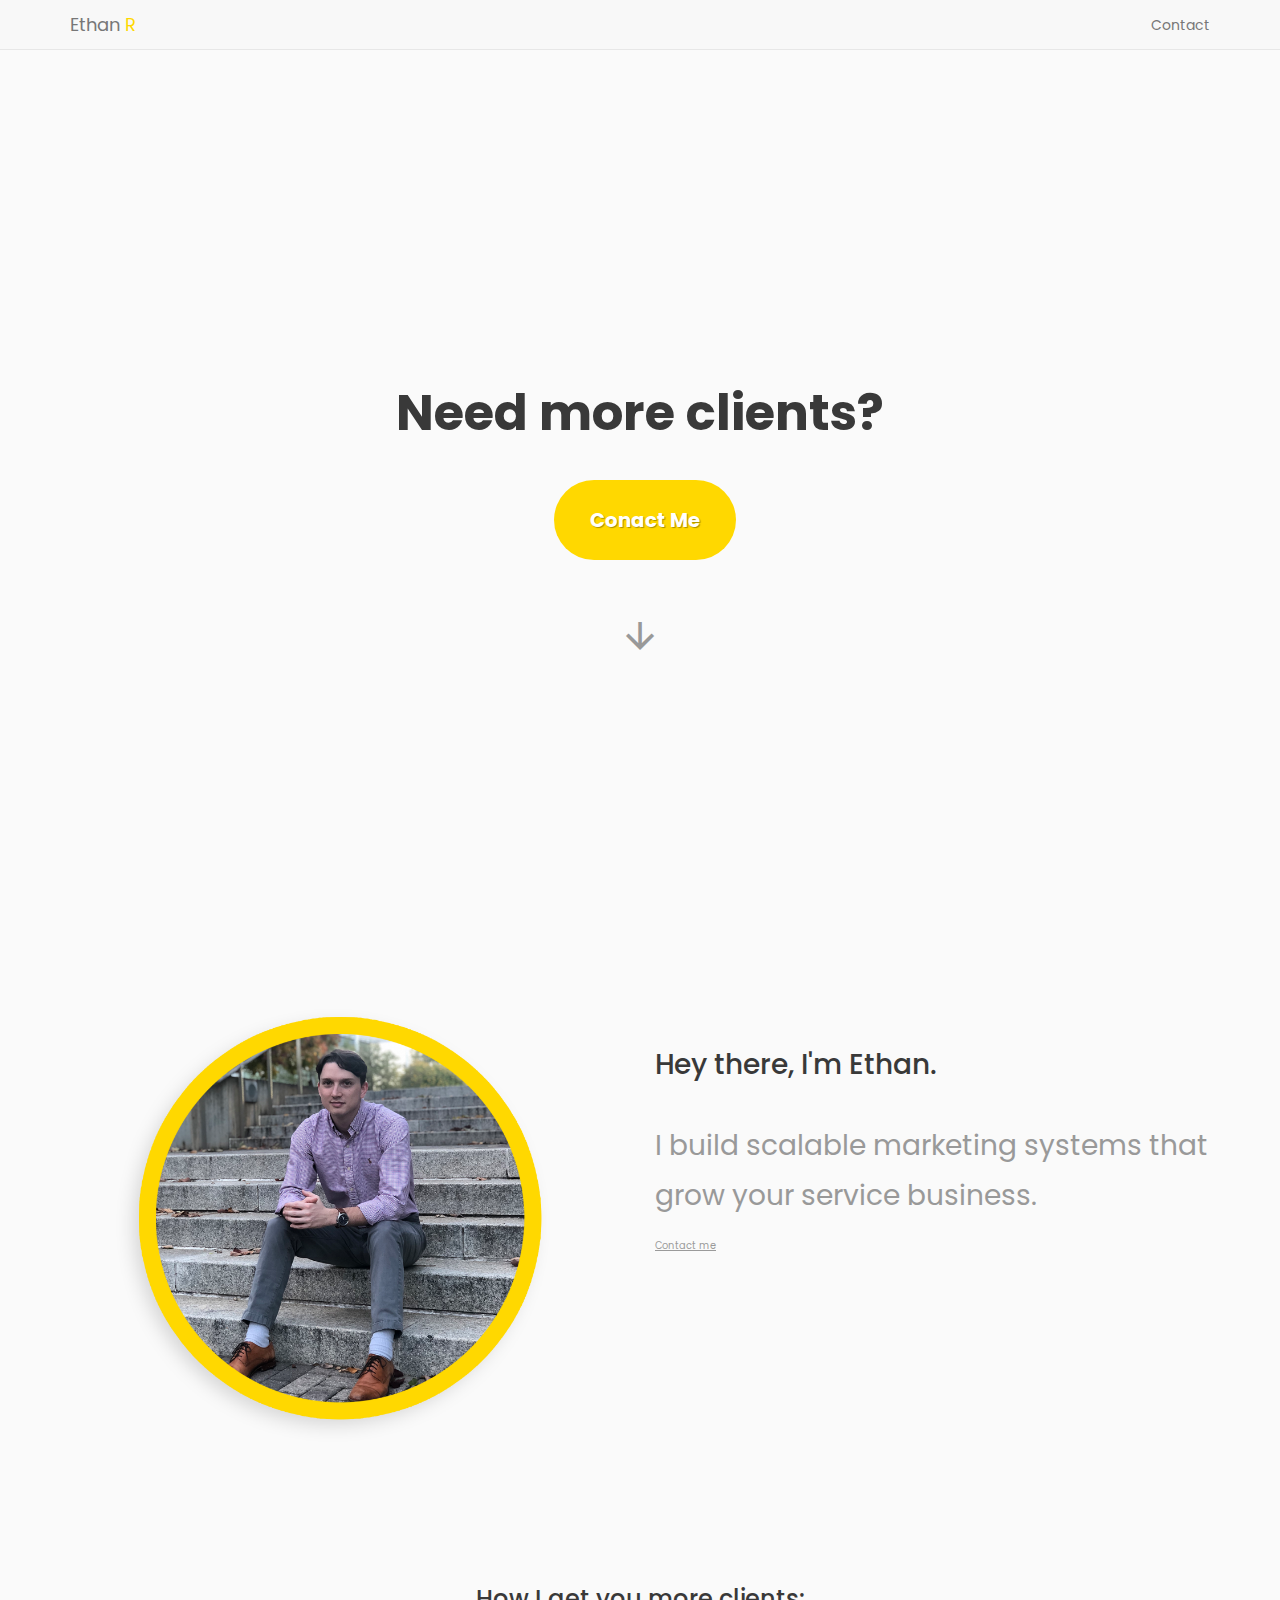
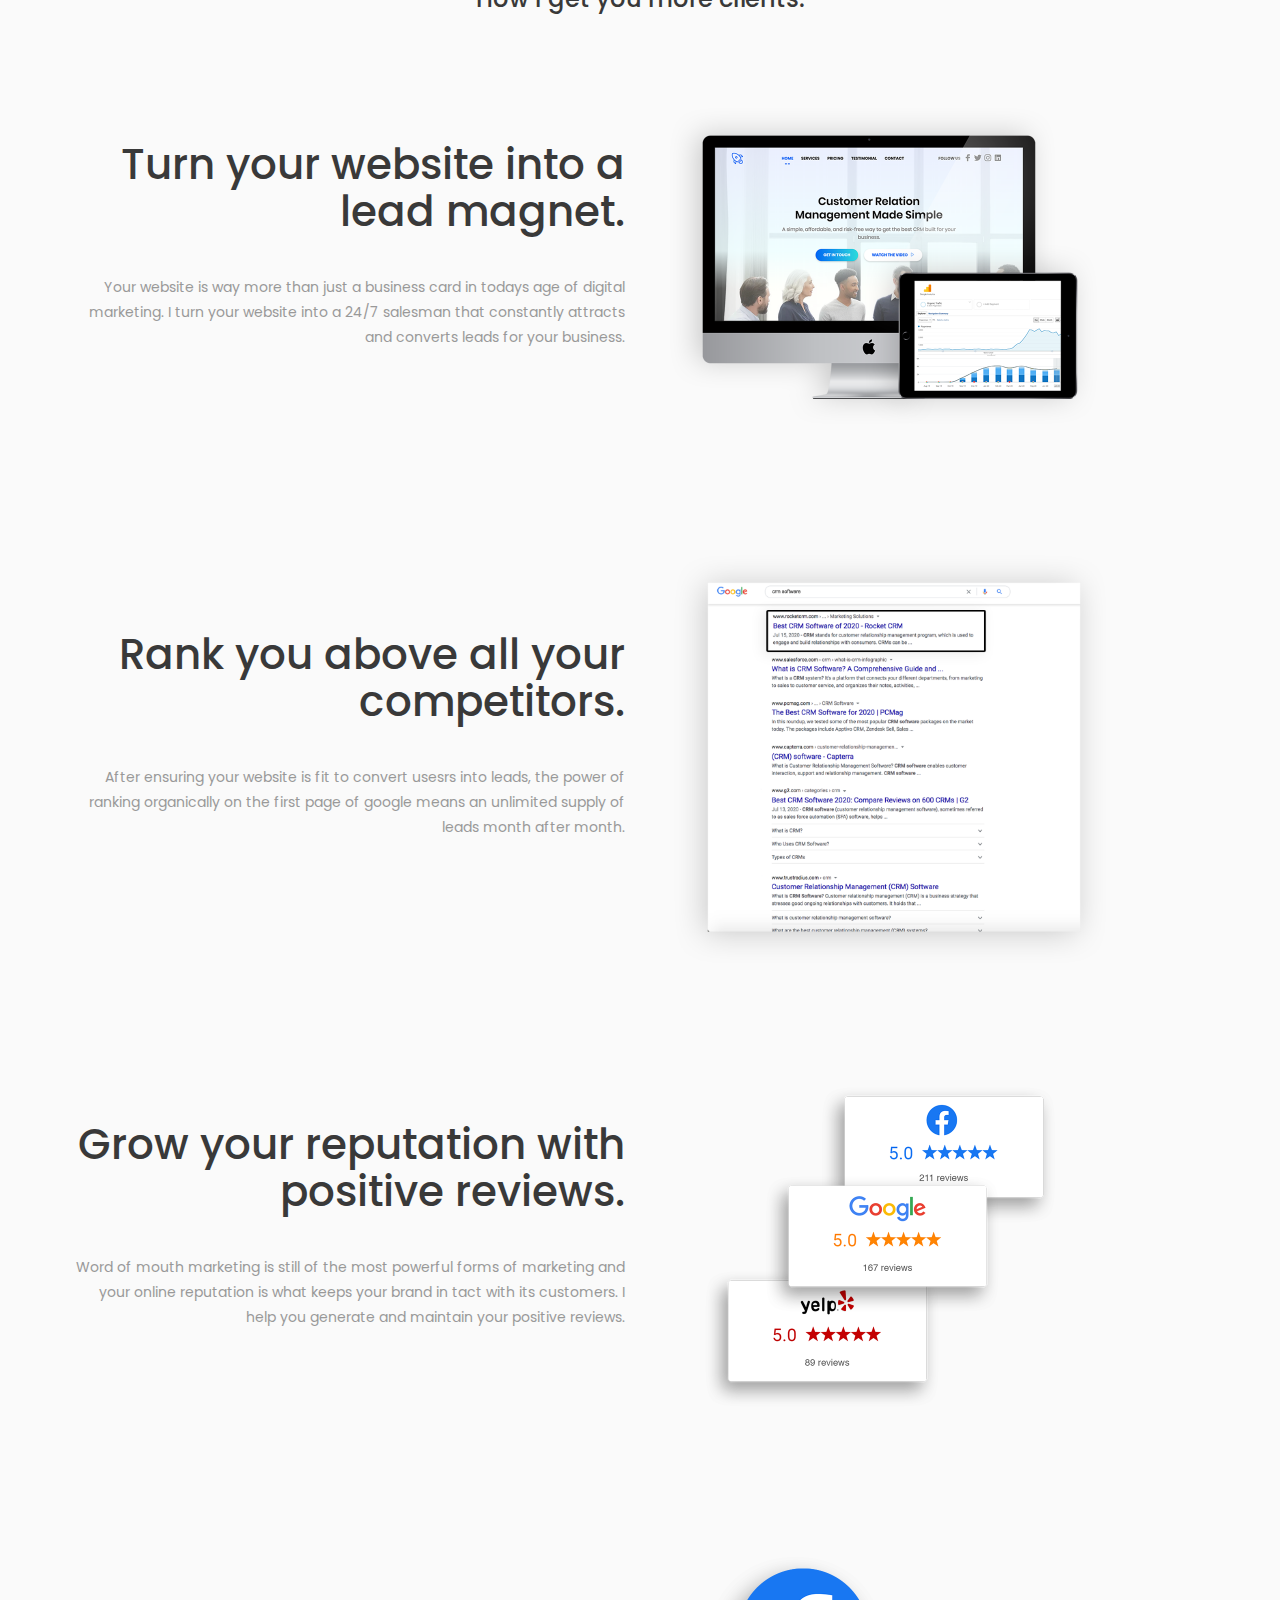
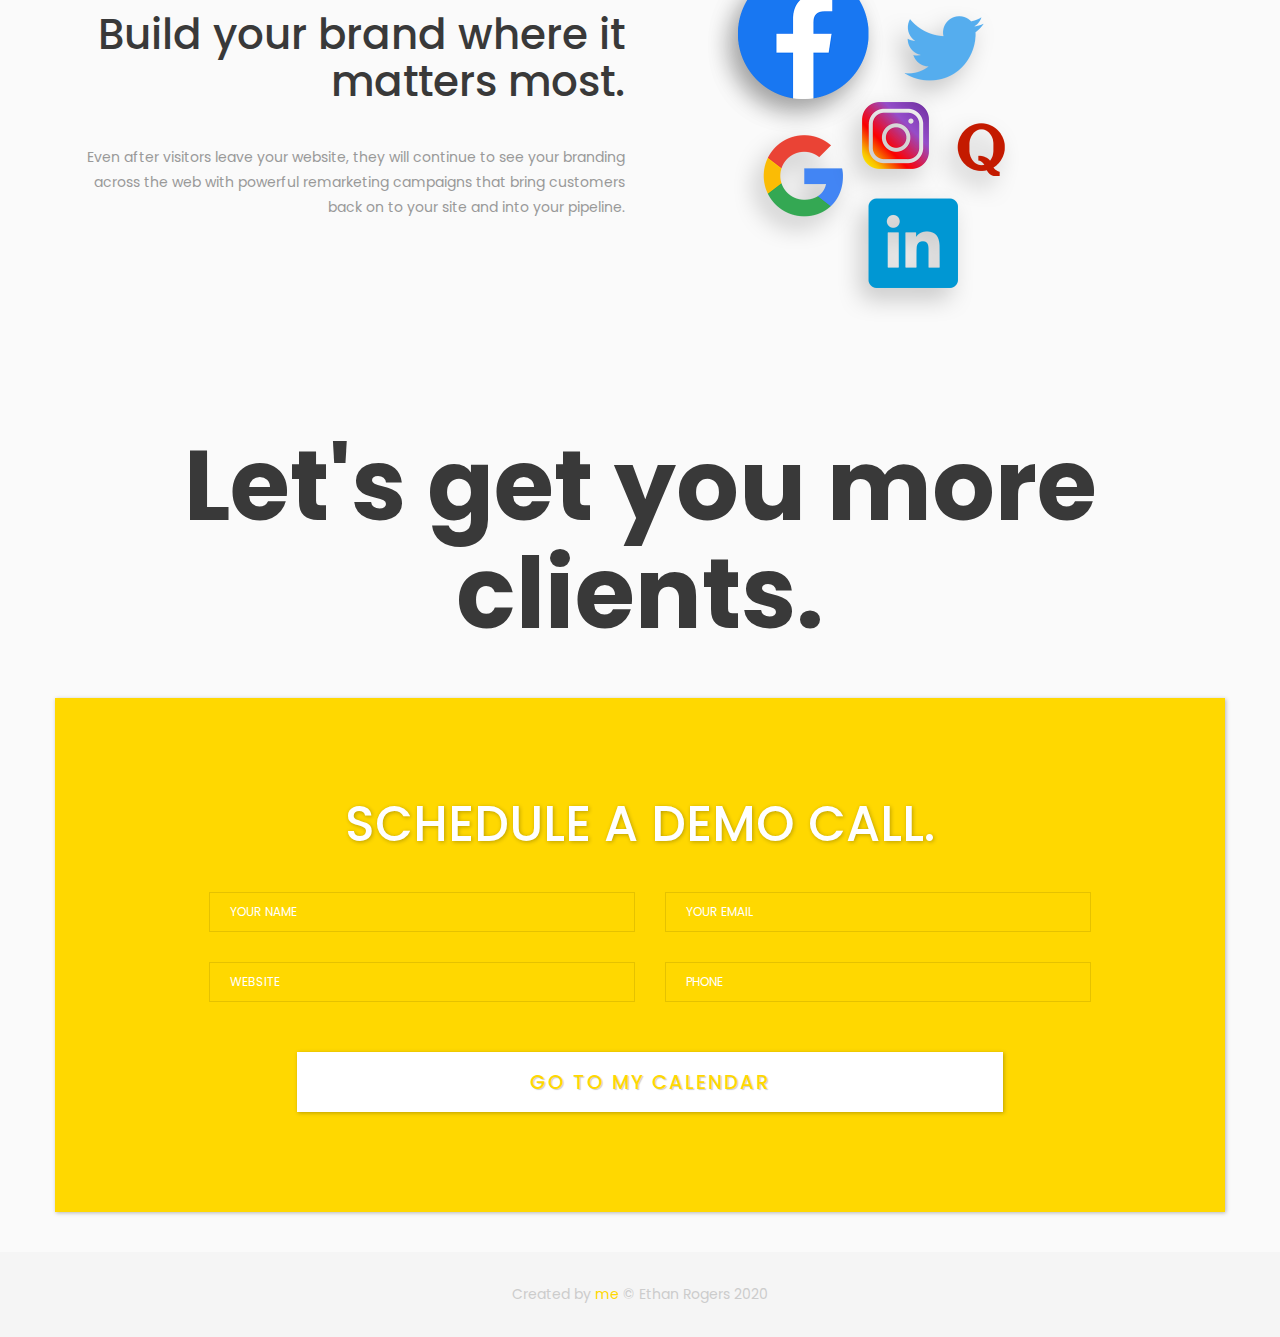
<file: index.html>
<!DOCTYPE html>
<html lang="en" style="scroll-behavior: smooth;">

<head>
    <meta charset="utf-8">
    <meta http-equiv="X-UA-Compatible" content="IE=edge">
    <meta name="viewport" content="width=device-width, initial-scale=1">
    <!-- The above 3 meta tags *must* come first in the head; any other head content must come *after* these tags -->
    <title>Ethan Rogers</title>
    <link rel="icon" href="img/er-fav.png" type="image/x-icon">

    <!-- Bootstrap -->
    <link href="css/bootstrap.min.css" rel="stylesheet">
    <link href="ionicons/css/ionicons.min.css" rel="stylesheet">



    <!-- Google Analytics -->
    <!-- Global site tag (gtag.js) - Google Analytics -->
<script async src="https://www.googletagmanager.com/gtag/js?id=UA-150937542-2"></script>
<script>
  window.dataLayer = window.dataLayer || [];
  function gtag(){dataLayer.push(arguments);}
  gtag('js', new Date());

  gtag('config', 'UA-150937542-2');
</script>

    <!-- Facebook Pixel Code -->
<script>
    !function(f,b,e,v,n,t,s)
    {if(f.fbq)return;n=f.fbq=function(){n.callMethod?
    n.callMethod.apply(n,arguments):n.queue.push(arguments)};
    if(!f._fbq)f._fbq=n;n.push=n;n.loaded=!0;n.version='2.0';
    n.queue=[];t=b.createElement(e);t.async=!0;
    t.src=v;s=b.getElementsByTagName(e)[0];
    s.parentNode.insertBefore(t,s)}(window, document,'script',
    'https://connect.facebook.net/en_US/fbevents.js');
    fbq('init', '816882468766087');
    fbq('track', 'PageView');
  </script>
  <noscript><img height="1" width="1" style="display:none"
    src="https://www.facebook.com/tr?id=816882468766087&ev=PageView&noscript=1"
  /></noscript>
  <!-- End Facebook Pixel Code -->

  


    <!-- main css -->
    <link href="css/style.css" rel="stylesheet">

    <!-- modernizr -->
    <script src="js/modernizr.js"></script>
</head>

<body style="background-color:rgb(250, 250, 250);">

    <!-- Preloader -->
    <!-- <div id="preloader">
        <div class="pre-container">
            <div class="spinner">
                <div class="double-bounce1"></div>
                <div class="double-bounce2"></div>
            </div>
        </div>
    </div> -->
    <!-- end Preloader -->

    <!-- <header class="box-header">
        <div class="box-logo">
            <a href="index.html"><img src="img/er-logo.png" width="80" alt="Logo"></a>
        </div>
    </header> -->

      <!-- Static navbar -->
    <nav class="navbar navbar-default navbar-static-top" style="height: 20px!important;">
        <div class="container">
          <div class="navbar-header">
            <button type="button" class="navbar-toggle collapsed" data-toggle="collapse" data-target="#navbar" aria-expanded="false" aria-controls="navbar">
              <span class="sr-only">Toggle navigation</span>
              <span class="icon-bar"></span>
              <span class="icon-bar"></span>
              <span class="icon-bar"></span>
            </button>
            <a class="navbar-brand" href="">Ethan <span style="color:#ffd800;">R</span></a>
          </div>
          <div id="navbar" class="navbar-collapse collapse">
            <ul class="nav navbar-nav navbar-right">
              <!-- <li><a href="../navbar/">See My Work</a></li> -->
              <!-- <li class=""><a href="./blog.html">Blog</a></li> -->
              <li><a href="#call-to-action-landing">Contact</a></li>
            </ul>
          </div><!--/.nav-collapse -->
        </div>
      </nav>

        <!-- box-intro -->
        <section class="box-intro">
            <div class="table-cell">
                <h1 class="header-landing" style="font-size:50px;">Need more clients?</h1>
                <div style="margin-top:40px; " class="col"><a href="#call-to-action-landing"><button style="margin-left:10px;font-size:1.4em;padding:25px;padding-left:35px;padding-right:35px;"class="btn cta-bttns">Conact Me</button></a></div>
                <div id="arrow-container"><i id="cta-arrow" class="ion-android-arrow-down"></i></div>
            </div>
        </section>



         <!-- About Me -->

         <div class="container main-container clearfix" id="about-sec-landing">
             <div class="row">
                <div class="col-md-6">
                    <img src="./img/landing-profile.png" class="img-responsive home-profile-landing" alt="" />
                </div>
                <div class="col-md-6" style="margin-top:40px;">
                   <h3>Hey there, I'm Ethan.</h3>
                   <!-- <h5>Creative & Lorem ipsum dolor sit amet</h5> -->
                   <div class="h-30"></div>
                    <p>I build scalable marketing systems that grow your service business.</p>
                    <span><a id="span-a" href="#call-to-action-landing">Contact me</a></span>
                </div>
            </div>
        </div>
        <!-- End About Me -->

        <!-- Serices -->
        <div class="container">
            <div class="row">
                <div class="col text-center">
                    <h3>How I get you more clients:</h3>
                </div>
            </div>
            <div class="row">
                 <!-- Web Design & Development-->
                <div class="container main-container clearfix text-right" id="skill-sec"> 
                    <div class="col-md-6 skill-desc">
                    <h3 class="new-title">Turn your website into a lead magnet.</h3>
                    <div class="h-30"></div>
                        <p>
                            Your website is way more than just a business card in todays age of digital marketing. I turn your website
                            into a 24/7 salesman that constantly attracts and converts leads for your business.   
                        </p>
                        <div class="h-10"></div>
                    </div>
                    <div class="col-md-6">
                        <img src="./img/leadgensite.png" class="img-responsive mac-pic" alt="SEO Services" />
                    </div>
                </div>
            </div>
            <div class="row">
                <!-- Web Design & Development-->
               <div class="container main-container clearfix text-right" id="skill-sec"> 
                   <div class="col-md-6 skill-desc">
                   <h3 class="new-title">Rank you above all your competitors.</h3>
                   <div class="h-30"></div>
                       <p>
                          After ensuring your website is fit to convert usesrs into leads, the power of ranking organically on the first page of google means
                          an unlimited supply of leads month after month.
                       </p>
                       <div class="h-10"></div>
                   </div>
                   <div class="col-md-6">
                       <img src="./img/crmranking.png" class="img-responsive mac-pic" alt="SEO Services" />
                   </div>
               </div>
           </div>
           <div class="row">
            <!-- Web Design & Development-->
            <div class="container main-container clearfix text-right" id="skill-sec"> 
                <div class="col-md-6 skill-desc">
                <h3 class="new-title">Grow your reputation with positive reviews.</h3>
                <div class="h-30"></div>
                    <p>
                        Word of mouth marketing is still of the most powerful forms of marketing and your 
                        online reputation is what keeps your brand in tact with its customers. I help you generate
                        and maintain your positive reviews.

                    </p>
                    <div class="h-10"></div>
                </div>
                <div class="col-md-6">
                    <img src="./img/reviews.png" class="img-responsive mac-pic" alt="SEO Services" />
                </div>
            </div>
        </div>
           <div class="row">
                <!-- Web Design & Development-->
                <div class="container main-container clearfix text-right" id="skill-sec"> 
                    <div class="col-md-6 skill-desc">
                    <h3 class="new-title">Build your brand where it matters most.</h3>
                    <div class="h-30"></div>
                        <p>
                            Even after visitors leave your website, they will continue to see your branding
                            across the web with powerful remarketing campaigns that bring customers back on 
                            to your site and into your pipeline.
                        </p>
                        <div class="h-10"></div>
                    </div>
                    <div class="col-md-6">
                        <img src="./img/socials.png" class="img-responsive mac-pic" alt="SEO Services" />
                    </div>
                </div>
            </div>
        </div>


        
        <!-- Form Section -->
            <div class="container">
                <div class="row" style="height:auto;margin-top:-200px;">
                    <div class="col">
                        <h3 class="header-landing-2">Let's get you more clients.</h3>
                    </div>
                </div>
                <div class="row">
                    <div id="call-to-action-landing">
                        <h3>Schedule a demo call.</h3>
                        <div class="container">
                            <div class="row" id="blog-form">
                                <form action="https://formspree.io/xyyyzkdk" method="POST">
                                <div class="col-sm-6">
                                    <div class="input-contact">
                                        <input type="text" name="name" id="input-name" required>
                                        <span>your name</span>
                                    </div>
                                </div>
                                <div class="col-sm-6">
                                    <div class="input-contact">
                                        <input type="text" name="_replyto" required>
                                        <span>your email</span>
                                    </div>
                                </div>
                                <div class="col-sm-6">
                                        <div class="input-contact">
                                        <input type="text" name="website" required>
                                        <span>website</span>
                                    </div>
                                </div>
                                <div class="col-sm-6">
                                    <div class="input-contact">
                                        <input type="text" name="phone" required>
                                        <span>phone</span>
                                    </div>
                                </div>
                                <div class="col-sm-12">
                                    <input id="blog-form-btn-2" class="btn btn-box" type="submit" value="Go To My Calendar"></input>
                                    <input type="hidden" name="_next" value="https://calendly.com/ethanrogers/20-minute-strategy-call"/>
                                </div>
                            </form>
                            </div>
                        </div>
                    </div>
                </div>
            </div>


    <!-- footer -->
    <footer>
        <div class="container-fluid">
            <p class="copyright">Created by <span style="color: #ffd800;">me</span> © Ethan Rogers 2020</p>
        </div>
    </footer>
    <!-- end footer -->




    <!-- jQuery -->
    <script src="js/jquery-2.1.1.js"></script>
    <!--  plugins -->
    <script src="js/bootstrap.min.js"></script>
    <script src="js/menu.js"></script>
    <script src="js/animated-headline.js"></script>
    <script src="js/isotope.pkgd.min.js"></script>


    <!--  custom script -->
    <script src="js/custom.js"></script>
    
<!-- Start of HubSpot Embed Code -->
<script type="text/javascript" id="hs-script-loader" async defer src="//js.hs-scripts.com/7728747.js"></script>
<!-- End of HubSpot Embed Code -->
</body>

</html>
</file>
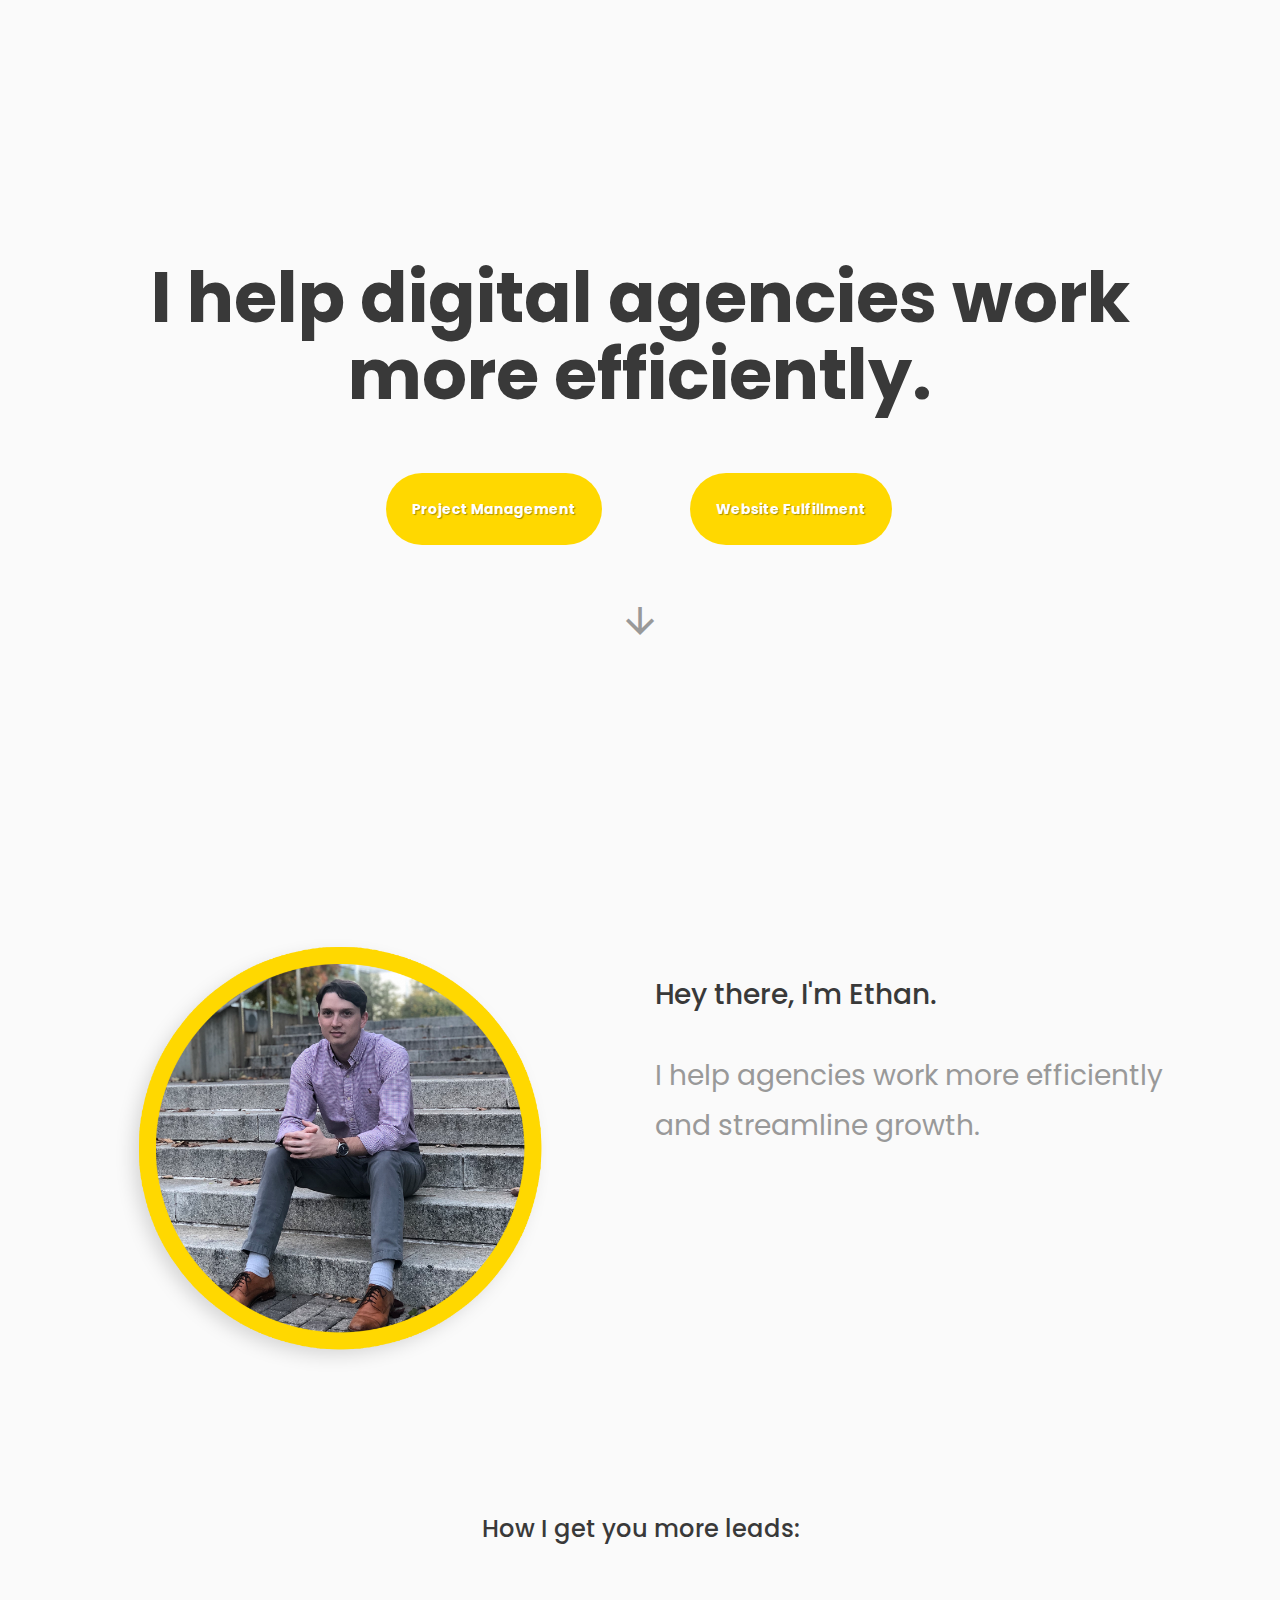
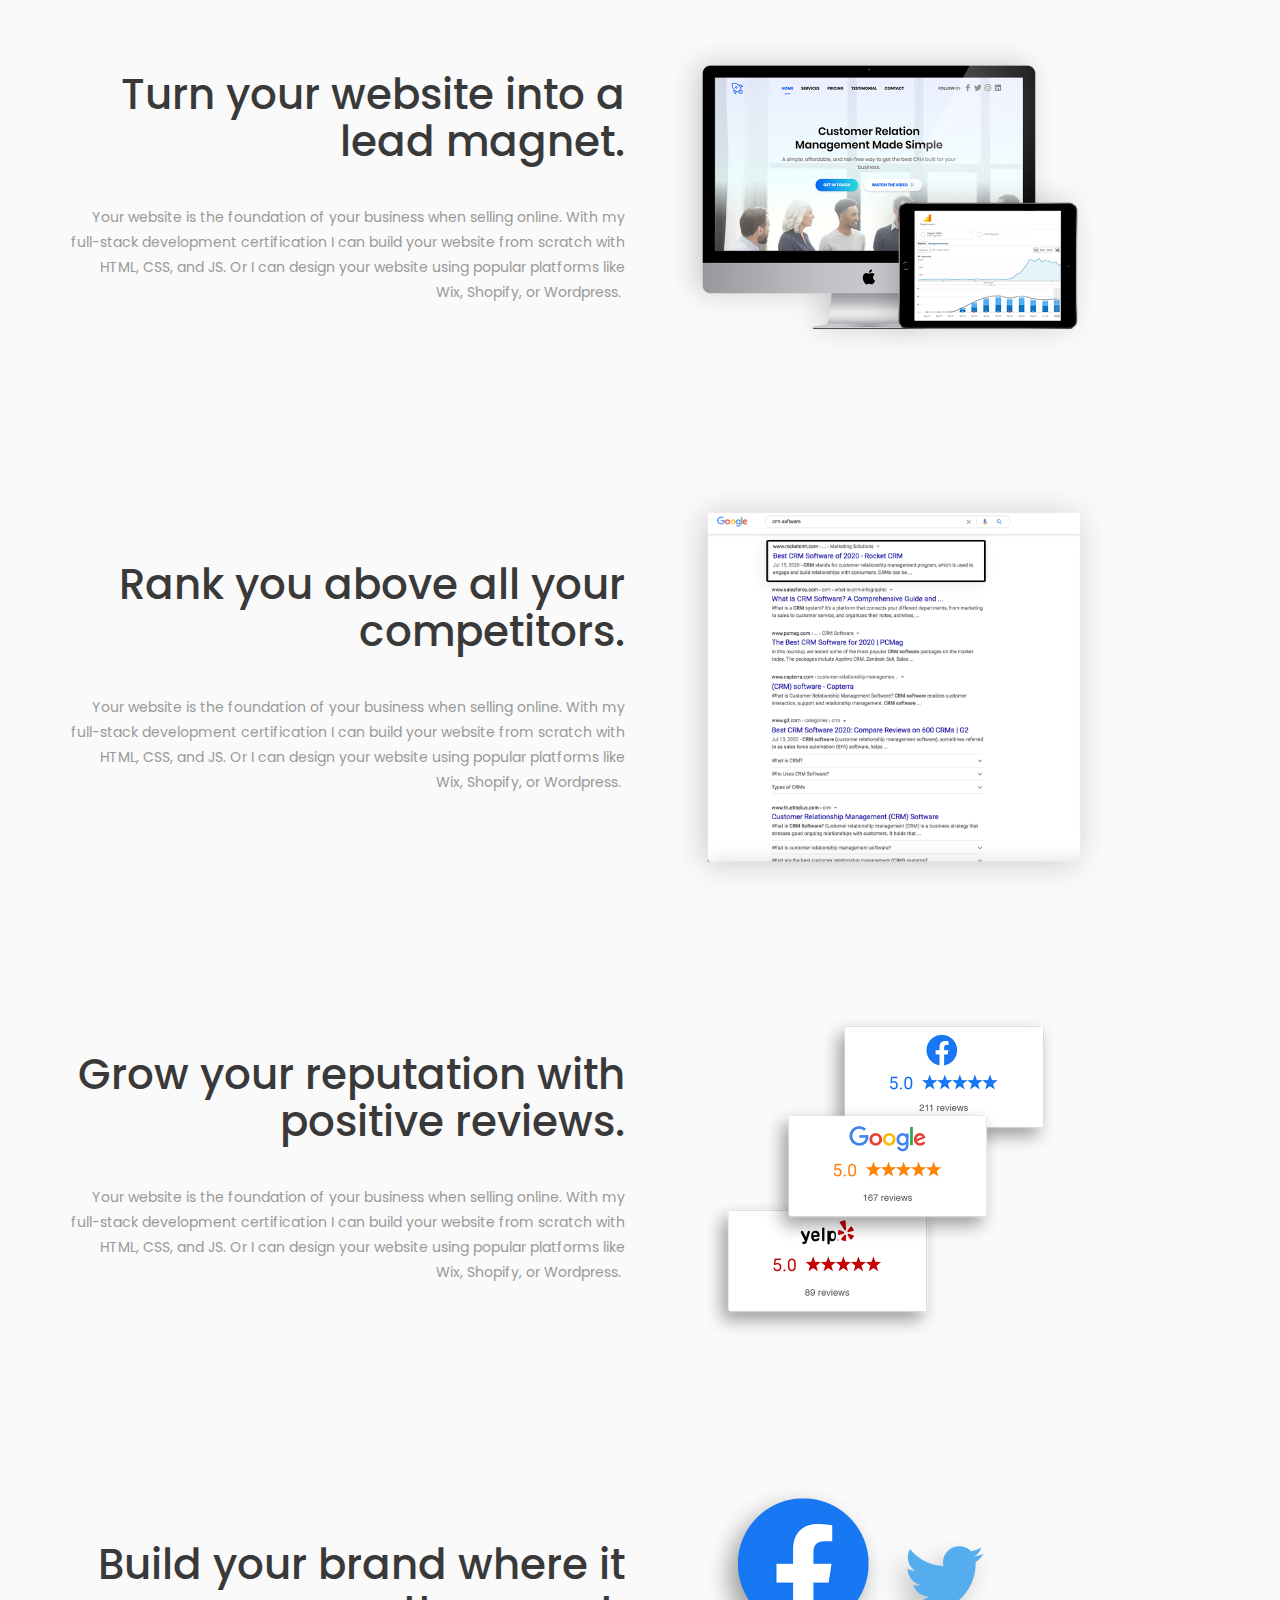
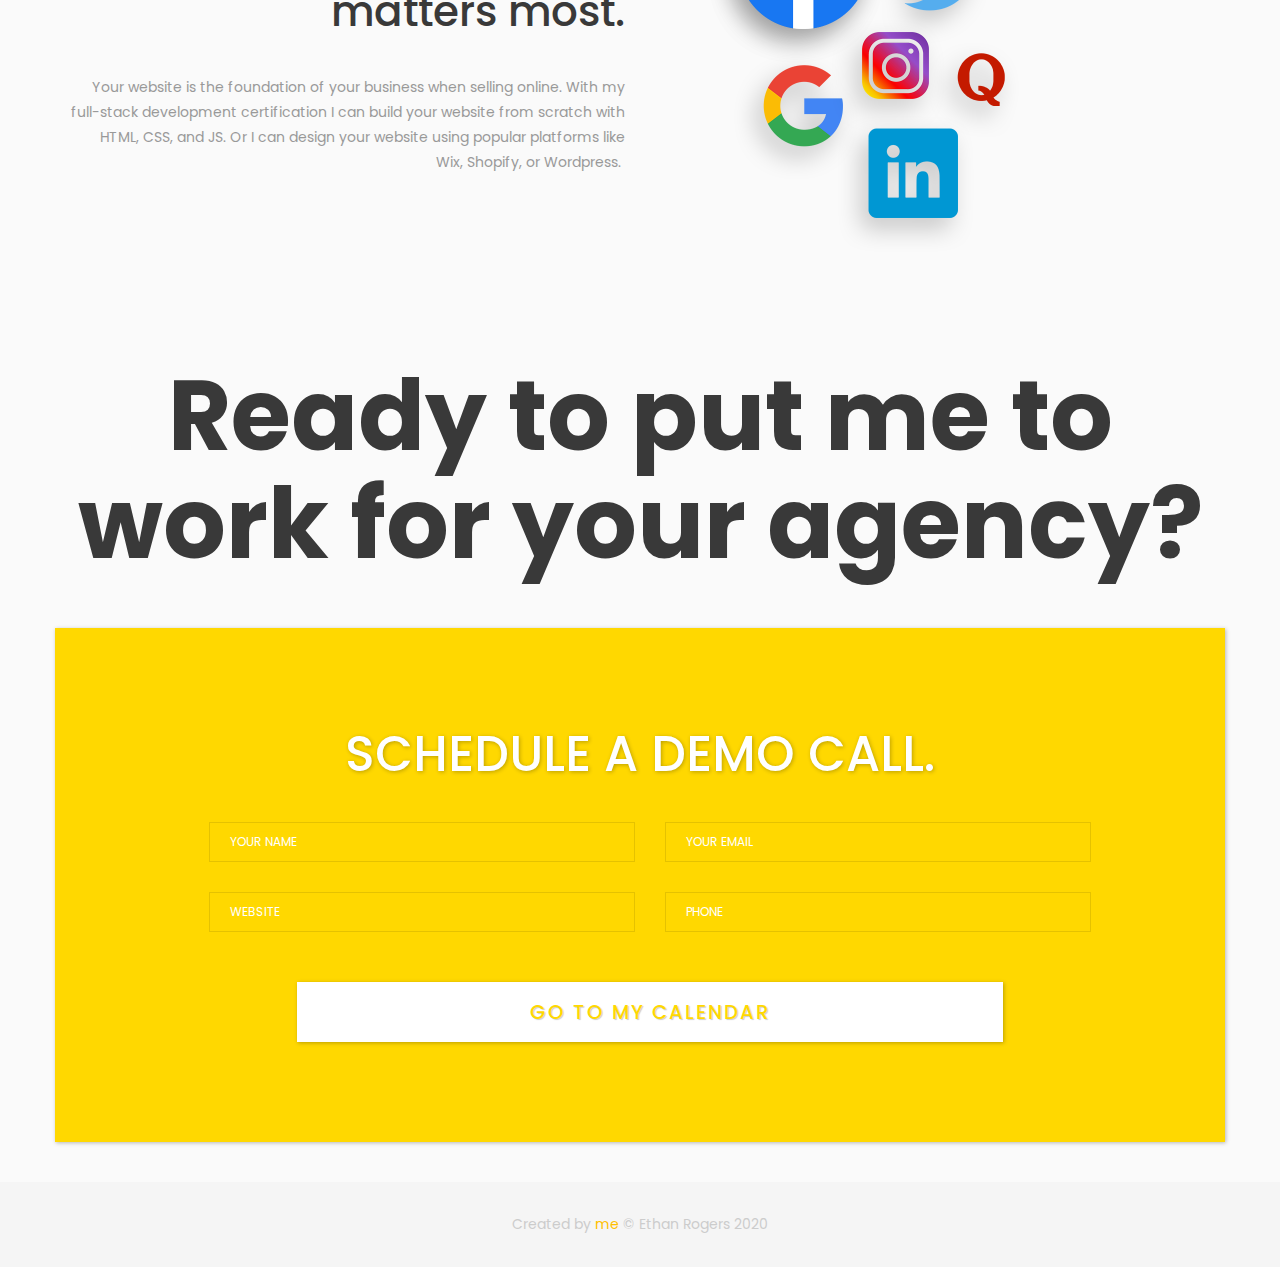
<file: newer-index.html>
<!DOCTYPE html>
<html lang="en">

<head>
    <meta charset="utf-8">
    <meta http-equiv="X-UA-Compatible" content="IE=edge">
    <meta name="viewport" content="width=device-width, initial-scale=1">
    <!-- The above 3 meta tags *must* come first in the head; any other head content must come *after* these tags -->
    <title>Ethan Rogers</title>
    <link rel="icon" href="img/er-fav.png" type="image/x-icon">

    <!-- Bootstrap -->
    <link href="css/bootstrap.min.css" rel="stylesheet">
    <link href="ionicons/css/ionicons.min.css" rel="stylesheet">



    <!-- Google Analytics -->
    <!-- Global site tag (gtag.js) - Google Analytics -->
<script async src="https://www.googletagmanager.com/gtag/js?id=UA-150937542-2"></script>
<script>
  window.dataLayer = window.dataLayer || [];
  function gtag(){dataLayer.push(arguments);}
  gtag('js', new Date());

  gtag('config', 'UA-150937542-2');
</script>

    <!-- Facebook Pixel Code -->
<script>
    !function(f,b,e,v,n,t,s)
    {if(f.fbq)return;n=f.fbq=function(){n.callMethod?
    n.callMethod.apply(n,arguments):n.queue.push(arguments)};
    if(!f._fbq)f._fbq=n;n.push=n;n.loaded=!0;n.version='2.0';
    n.queue=[];t=b.createElement(e);t.async=!0;
    t.src=v;s=b.getElementsByTagName(e)[0];
    s.parentNode.insertBefore(t,s)}(window, document,'script',
    'https://connect.facebook.net/en_US/fbevents.js');
    fbq('init', '816882468766087');
    fbq('track', 'PageView');
  </script>
  <noscript><img height="1" width="1" style="display:none"
    src="https://www.facebook.com/tr?id=816882468766087&ev=PageView&noscript=1"
  /></noscript>
  <!-- End Facebook Pixel Code -->

  


    <!-- main css -->
    <link href="css/style.css" rel="stylesheet">

    <!-- modernizr -->
    <script src="js/modernizr.js"></script>
</head>

<body style="background-color:rgb(250, 250, 250);">

    <!-- Preloader -->
    <!-- <div id="preloader">
        <div class="pre-container">
            <div class="spinner">
                <div class="double-bounce1"></div>
                <div class="double-bounce2"></div>
            </div>
        </div>
    </div> -->
    <!-- end Preloader -->

    <!-- <header class="box-header">
        <div class="box-logo">
            <a href="index.html"><img src="img/er-logo.png" width="80" alt="Logo"></a>
        </div>
    </header> -->

        <!-- box-intro -->
        <section class="box-intro">
            <div class="table-cell">
                <h1 class="header-landing-newer">I help digital agencies work more efficiently.</h1>
                <div class="container">
                    <div class="row" style="padding-top: 50px;">
                        <div class="col-sm-offset-3 col-sm-3"><button class="btn cta-bttns">Project Management</button></div>
                        <div class="col-sm-3"><button style="margin-left:10px;" class="btn cta-bttns">Website Fulfillment</button></div>
                    </div>
                </div>
                <div id="arrow-container"><i id="cta-arrow" class="ion-android-arrow-down"></i></div>
            </div>
        </section>



         <!-- About Me -->

         <div class="container main-container clearfix" id="about-sec-landing">
             <div class="row">
                <div class="col-md-6">
                    <img src="./img/landing-profile.png" class="img-responsive home-profile-landing" alt="" />
                </div>
                <div class="col-md-6" style="margin-top:40px;">
                   <h3>Hey there, I'm Ethan.</h3>
                   <!-- <h5>Creative & Lorem ipsum dolor sit amet</h5> -->
                   <div class="h-30"></div>
                    <p>I help agencies work more efficiently and streamline growth.</p>
                </div>
            </div>
        </div>
        <!-- End About Me -->

        <!-- Serices -->
        <div class="container">
            <div class="row">
                <div class="col text-center">
                    <h3>How I get you more leads:</h3>
                </div>
            </div>
            <div class="row">
                 <!-- Web Design & Development-->
                <div class="container main-container clearfix text-right" id="skill-sec"> 
                    <div class="col-md-6 skill-desc">
                    <h3 class="new-title">Turn your website into a lead magnet.</h3>
                    <div class="h-30"></div>
                        <p>
                            Your website is the foundation of your business when selling online. With my 
                            full-stack development certification I can build your website from scratch with HTML, CSS, and JS. 
                            Or I can design your website using popular platforms like Wix, Shopify, or Wordpress.    
                        </p>
                        <div class="h-10"></div>
                    </div>
                    <div class="col-md-6">
                        <img src="./img/leadgensite.png" class="img-responsive mac-pic" alt="SEO Services" />
                    </div>
                </div>
            </div>
            <div class="row">
                <!-- Web Design & Development-->
               <div class="container main-container clearfix text-right" id="skill-sec"> 
                   <div class="col-md-6 skill-desc">
                   <h3 class="new-title">Rank you above all your competitors.</h3>
                   <div class="h-30"></div>
                       <p>
                           Your website is the foundation of your business when selling online. With my 
                           full-stack development certification I can build your website from scratch with HTML, CSS, and JS. 
                           Or I can design your website using popular platforms like Wix, Shopify, or Wordpress.    
                       </p>
                       <div class="h-10"></div>
                   </div>
                   <div class="col-md-6">
                       <img src="./img/crmranking.png" class="img-responsive mac-pic" alt="SEO Services" />
                   </div>
               </div>
           </div>
           <div class="row">
            <!-- Web Design & Development-->
            <div class="container main-container clearfix text-right" id="skill-sec"> 
                <div class="col-md-6 skill-desc">
                <h3 class="new-title">Grow your reputation with positive reviews.</h3>
                <div class="h-30"></div>
                    <p>
                        Your website is the foundation of your business when selling online. With my 
                        full-stack development certification I can build your website from scratch with HTML, CSS, and JS. 
                        Or I can design your website using popular platforms like Wix, Shopify, or Wordpress.    
                    </p>
                    <div class="h-10"></div>
                </div>
                <div class="col-md-6">
                    <img src="./img/reviews.png" class="img-responsive mac-pic" alt="SEO Services" />
                </div>
            </div>
        </div>
           <div class="row">
                <!-- Web Design & Development-->
                <div class="container main-container clearfix text-right" id="skill-sec"> 
                    <div class="col-md-6 skill-desc">
                    <h3 class="new-title">Build your brand where it matters most.</h3>
                    <div class="h-30"></div>
                        <p>
                            Your website is the foundation of your business when selling online. With my 
                            full-stack development certification I can build your website from scratch with HTML, CSS, and JS. 
                            Or I can design your website using popular platforms like Wix, Shopify, or Wordpress.    
                        </p>
                        <div class="h-10"></div>
                    </div>
                    <div class="col-md-6">
                        <img src="./img/socials.png" class="img-responsive mac-pic" alt="SEO Services" />
                    </div>
                </div>
            </div>
        </div>


        
        <!-- Form Section -->
            <div class="container">
                <div class="row" style="height:auto;margin-top:-200px;">
                    <div class="col">
                        <h3 class="header-landing-2">Ready to put me to work for your agency?</h3>
                    </div>
                </div>
                <div class="row">
                    <div id="call-to-action-landing">
                        <h3>Schedule a demo call.</h3>
                        <div class="container">
                            <div class="row" id="blog-form">
                                <form action="https://formspree.io/xyyyzkdk" method="POST">
                                <div class="col-sm-6">
                                    <div class="input-contact">
                                        <input type="text" name="name" id="input-name" required>
                                        <span>your name</span>
                                    </div>
                                </div>
                                <div class="col-sm-6">
                                    <div class="input-contact">
                                        <input type="text" name="_replyto" required>
                                        <span>your email</span>
                                    </div>
                                </div>
                                <div class="col-sm-6">
                                        <div class="input-contact">
                                        <input type="text" name="website" required>
                                        <span>website</span>
                                    </div>
                                </div>
                                <div class="col-sm-6">
                                    <div class="input-contact">
                                        <input type="text" name="phone" required>
                                        <span>phone</span>
                                    </div>
                                </div>
                                <div class="col-sm-12">
                                    <input id="blog-form-btn-2" class="btn btn-box" type="submit" value="Go To My Calendar"></input>
                                    <input type="hidden" name="_next" value="https://ethanrogers.us"/>
                                </div>
                            </form>
                            </div>
                        </div>
                    </div>
                </div>
            </div>


    <!-- footer -->
    <footer>
        <div class="container-fluid">
            <p class="copyright">Created by <span style="color: #ffbf00;">me</span> © Ethan Rogers 2020</p>
        </div>
    </footer>
    <!-- end footer -->




    <!-- jQuery -->
    <script src="js/jquery-2.1.1.js"></script>
    <!--  plugins -->
    <script src="js/bootstrap.min.js"></script>
    <script src="js/menu.js"></script>
    <script src="js/animated-headline.js"></script>
    <script src="js/isotope.pkgd.min.js"></script>


    <!--  custom script -->
    <script src="js/custom.js"></script>
    
<!-- Start of HubSpot Embed Code -->
<script type="text/javascript" id="hs-script-loader" async defer src="//js.hs-scripts.com/7728747.js"></script>
<!-- End of HubSpot Embed Code -->
</body>

</html>
</file>
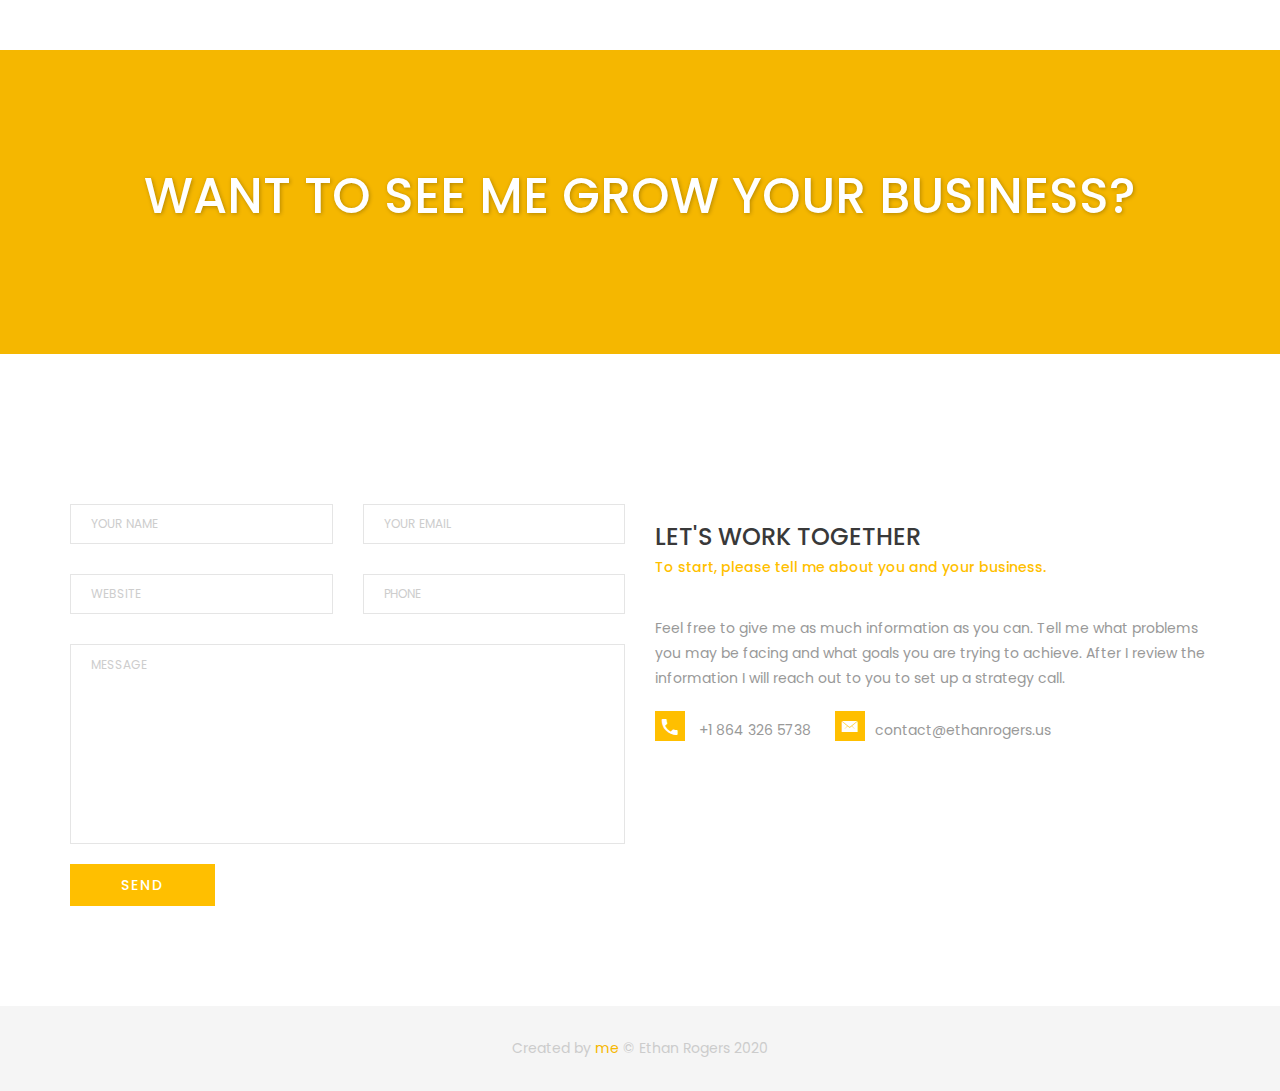
<file: test-page.html>
<!DOCTYPE html>
<html lang="en">

<head>
    <meta charset="utf-8">
    <meta http-equiv="X-UA-Compatible" content="IE=edge">
    <meta name="viewport" content="width=device-width, initial-scale=1">
    <!-- The above 3 meta tags *must* come first in the head; any other head content must come *after* these tags -->
    <title>Ethan Rogers</title>
    <link rel="icon" href="img/er-fav.png" type="image/x-icon">

    <!-- Bootstrap -->
    <link href="css/bootstrap.min.css" rel="stylesheet">
    <link href="ionicons/css/ionicons.min.css" rel="stylesheet">

    <!-- Google Analytics -->
    <!-- Global site tag (gtag.js) - Google Analytics -->
    <meta name="robots" content="noindex">
<script async src="https://www.googletagmanager.com/gtag/js?id=UA-150937542-2"></script>
<script>
  window.dataLayer = window.dataLayer || [];
  function gtag(){dataLayer.push(arguments);}
  gtag('js', new Date());

  gtag('config', 'UA-150937542-2');
</script>

    <!-- Facebook Pixel Code -->
<script>
    !function(f,b,e,v,n,t,s)
    {if(f.fbq)return;n=f.fbq=function(){n.callMethod?
    n.callMethod.apply(n,arguments):n.queue.push(arguments)};
    if(!f._fbq)f._fbq=n;n.push=n;n.loaded=!0;n.version='2.0';
    n.queue=[];t=b.createElement(e);t.async=!0;
    t.src=v;s=b.getElementsByTagName(e)[0];
    s.parentNode.insertBefore(t,s)}(window, document,'script',
    'https://connect.facebook.net/en_US/fbevents.js');
    fbq('init', '816882468766087');
    fbq('track', 'PageView');
  </script>
  <noscript><img height="1" width="1" style="display:none"
    src="https://www.facebook.com/tr?id=816882468766087&ev=PageView&noscript=1"
  /></noscript>
  <!-- End Facebook Pixel Code -->

  
    <!-- main css -->
    <link href="css/style.css" rel="stylesheet">

    <!-- modernizr -->
    <script src="js/modernizr.js"></script>
    
</head>

<body>

    <!-- Preloader -->
    <!-- <div id="preloader">
        <div class="pre-container">
            <div class="spinner">
                <div class="double-bounce1"></div>
                <div class="double-bounce2"></div>
            </div>
        </div>
    </div> -->
    <!-- end Preloader -->

    

        <!-- Call to action section -->

        <div class="container" id="cta">
            <h3 id="cta-header">Want to see me grow your business?</h3>
        </div>
    


    <!-- Contact Section -->
    <div class="container main-container" id="contact-sec">
            <div class="col-md-6">
                <form action="https://formsquash.io/f/cbmft8pTPdAgdFWFnSat" method="POST">
                    <div class="row">
                        <div class="col-md-6">
                            <div class="input-contact">
                                <input type="text" name="name" id="input-name" required>
                                <span>your name</span>
                            </div>
                        </div>
                        <div class="col-md-6">
                            <div class="input-contact">
                                <input type="text" name="_replyto" required>
                                <span>your email</span>
                            </div>
                        </div>
                        <div class="col-md-6">
                            <div class="input-contact">
                                <input type="text" name="website" required>
                                <span>website</span>
                            </div>
                        </div>
                        <div class="col-md-6">
                            <div class="input-contact">
                                <input type="text" name="phone" required>
                                <span>phone</span>
                            </div>
                        </div>
                        <div class="col-md-12">
                            <div class="textarea-contact">
                                <textarea name="message" required></textarea>
                                <span>message</span>
                            </div>
                        </div>
                        <div class="col-md-12">
                            <input class="btn btn-box" type="submit" value="Send"></input>
                            <input type="hidden" name="_next" value="https://ethanrogers.us"/>
                        </div>
                    </div>
                </form>
            </div>
    
            <div class="col-md-6">
                <h3 class="text-uppercase">Let's work together</h3>
                <h5>To start, please tell me about you and your business.</h5>
                <div class="h-30"></div>
                <p>
                Feel free to give me as much information as you can. Tell me what problems you may be facing and what
                goals you are trying to achieve. After I review the information I will reach out to you to set up a 
                strategy call. 
                </p>
                <div class="contact-info">
                    <p><i class="ion-android-call"></i><a href="tel:18643265738"> +1 864 326 5738</a></p>
                    <p><i class="ion-ios-email"></i>contact@ethanrogers.us</p>
                </div>
            </div>
    
    
        </div>
        <!-- end contact section -->

    <!-- footer -->
    <footer>
        <div class="container-fluid">
            <p class="copyright">Created by <span style="color: #f5b700">me</span> © Ethan Rogers 2020</p>
        </div>
    </footer>
    <!-- end footer -->

    <!-- back to top -->
    <a href="#0" class="cd-top"><i class="ion-android-arrow-up"></i></a>
    <!-- end back to top -->



    <!-- jQuery -->
    <script src="js/jquery-2.1.1.js"></script>
    <!--  plugins -->
    <script src="js/bootstrap.min.js"></script>
    <script src="js/menu.js"></script>
    <script src="js/animated-headline.js"></script>
    <script src="js/isotope.pkgd.min.js"></script>


    <!--  custom script -->
    <script src="js/custom.js"></script>
<!-- Start of HubSpot Embed Code -->
<script type="text/javascript" id="hs-script-loader" async defer src="//js.hs-scripts.com/6687586.js"></script>
<!-- End of HubSpot Embed Code -->
</body>

</html>
</file>
<file: css/style.css>
@import url(https://fonts.googleapis.com/css?family=Poppins:400,500,600,700);

/* General
==================================================*/

/* Articles */
/* body a {
    color: #ffbf00!important;
} */

html {
    scroll-behavior: smooth;
  }

nav {
    height: 40px!important;
}



.header-landing {
    font-size: 6em;
    font-weight: bold;
    text-transform: unset;
    padding-left: 20%;
    padding-right: 20%
}

.cta-bttns {
    padding: 25px;
    font-weight: bold;
    border-radius: 40px;
    background-color: #ffd800;
    color: white;
    text-shadow: 1px 1px 1px rgba(0, 0, 0, 0.338);
}

#span-a {
    color: #9a9a9a!important;
    font-size: .7em;
    text-decoration: underline;
}

#span-a:hover {
    color: #ffd800!important;
}

.cta-bttns:hover {
    color: white;
    background-color: #f5d20a;
}

.new-title {
    font-size: 3em;
}

.header-landing-newer {
    font-size: 5em!important;
    font-weight: bold;
    text-transform: unset;
    text-align: center;
    padding-left: 100px;
    padding-right: 100px;
}

.header-landing-2 {
    margin-top: 250px;
    font-size: 7em!important;
    font-weight: bold;
    text-transform: unset;
    text-align: center;
}

.home-profile-landing {
    height: auto;
    width: 80%;
    object-fit: cover;
    margin-left: 10%;
}

#arrow-container {
    margin-top: 40px;
}

#cta-arrow {
    font-size: 3em;
}

#about-sec-landing {
    margin-bottom: 100px;
}

#about-sec-landing p {
    font-size: 2em;
}


#about-sec-landing h3 {
    font-size: 2em;
}

.header-5-landing {
    text-transform: unset!important;
    letter-spacing: 2px!important;
    font-size: 1em;
    margin-top: 40px;
}


.slide {
    transition: .2s;
    font-size: 1.7em!important;
    margin: 30px 0 30px 0;
}

.slide:hover h2{
    color: #ffd800!important;
    transition: .2s;
}

#body-left p{
    font-size: 1.3em!important;
}

.resource-link {
    font-size: 1.5em!important;
    color: rgb(41, 41, 41);
    text-decoration: underline;
    /* text-transform: uppercase; */
}

.resource-link-2 {
    font-size: 1.5em!important;
    color: rgb(41, 41, 41);
}

.resource-link-2:hover {
    color: #ffbf00;
}

.resource-link:hover {
    color: #ffbf00;
}

.resource-img {
    width: 80%;
    height: auto;
    margin-bottom: 35px;
}

#body {
   width:100%;
   max-width: 100vw;
}

#blog-header {
    width: 100%;
    height: auto;
    margin-top: 20px;
    margin-bottom: 20px;
    padding: 90px 10% 90px 10%;
    background-color: rgb(247, 247, 247);
}

.blog-img {
    width: 100%;
    height: auto;
    margin: 20px 0 20px 0;
}

#body-left h2 {
    font-size: 3em;
    color: rgb(41, 41, 41);
    margin: 30px 0 30px 0;
}

#body-left h3 {
    font-size: 2.8em;
    color: rgb(41, 41, 41);
    margin: 30px 0 30px 0;
}

#body-left h4 {
    font-size: 2em;
    color: rgb(41, 41, 41);
    margin: 30px 0 30px 0;
}

#body-left h4:hover {
    color: #ffbf00 
}

#body-left p {
    font-size: 1.5em!important;
    color: rgb(41, 41, 41);
}

#body-left iframe{
    margin-bottom: 20px;
}

nav {
    height:100px;
    width: 100%;
}

#sidebar-email-lift {
    margin-top: -40px!important;
}

.sidebar-contact-info {
    margin-top: -25px!important;
}

.sidebar-contact-info i {
    height: 25px;
    width: 25px;
    display: inline-block;
    background: #ffd800;
    text-align: center;
    line-height: 26px;
    margin-right: 10px;
    color: #fff;
    font-size: 1em!important
}

.sidebar-contact-info p {
    display: inline-block;
    color: #393939!important;
    font-size: 1.3em!important
}

.sidebar-contact-info p a{
    display: inline-block;
    color: #393939!important;
    font-size: 1em!important;
}



#nav-left {
    float: left;
    height: 100px;
    position: relative;
    width: 30%;
    font-size: 2.7em;
    padding: .5em .3em .3em 1em;
}

#sidebar-top .social-ul {
    margin-top: -20px;
}

#sidebar-top {
    height: auto;
    width: 100%;
    padding-top: 1em;
    margin-bottom: 20px;
}

#sidebar-top h5 {
    color: #393939!important;
    padding: 1em 0 1em 0;
    font-size: 2em;
}

#sidebar-top p {
    color: #393939!important;
    padding: 1em 0 1em 0;
    font-size: 1.8em;
    line-height: 1.3em;
}

#sidebar-sticky {
    position: sticky;
    top: 3%;
    background-color: red;
    height: 400px;
    width: 100%;
}

.sidebar-sticky {
    position: sticky!important;
    top: 1%;
    width: 100%;
}


#blog-form {
    width: 80%;
    margin-left: 10%;
}

#blog-form-btn {
    background-color: white!important;
    color: #ffbf00!important;
    box-shadow: 1px 1px 4px rgba(0, 0, 0, 0.267);
    width: 80%;
    margin-left: 10%;
}

#blog-form-btn:hover {
    box-shadow: 2px 2px 6px rgba(0, 0, 0, 0.267);
    background-color: rgba(255, 255, 255, 0.89)!important;
}

#blog-form-btn-2{
    background-color: white!important;
    color: #ffd800!important;
    height: 60px;
    box-shadow: 1px 1px 4px rgba(0, 0, 0, 0.267);
    width: 80%;
    margin-left: 10%;
    font-size: 1.4em;
    text-shadow: 1px 1px 1px rgba(0, 0, 0, 0.2);
}

#blog-form-btn-2:hover {
    box-shadow: 2px 2px 6px rgba(0, 0, 0, 0.267);
    background-color: rgba(255, 255, 255, 0.89)!important;
}

#call-to-action {
    background-color: #ffbf00;
    margin: 40px 0 40px 0;
    height: auto;
    width: 100%;
    padding: 20px 10px 100px 10px;
    box-shadow: 1px 1px 4px rgba(0, 0, 0, 0.267);
}

#call-to-action h3 {
    padding: 60px 20px 30px 20px;
    text-align: center;
    font-size: 3.5em;
    text-transform: uppercase;
    color: white;
    text-shadow: 1px 1px 4px rgba(0, 0, 0, 0.267);
}

#call-to-action span {
    background-color: #ffbf00;
    color: white;
    /* z-index: 2; */
}

#call-to-action input {
    background-color: transparent;
    color: white;
}

#call-to-action-landing {
    background-color: #ffd800;
    margin: 40px 0 40px 0;
    width: 100%;
    padding: 20px 10px 100px 10px;
    box-shadow: 1px 1px 4px rgba(0, 0, 0, 0.267);
}

#call-to-action-landing h3 {
    padding: 60px 20px 30px 20px;
    text-align: center;
    font-size: 3.5em;
    text-transform: uppercase;
    color: white;
    text-shadow: 1px 1px 4px rgba(0, 0, 0, 0.267);
}

#call-to-action-landing span {
    background-color: #ffd800;
    color: white;
    /* z-index: 2; */
}

#call-to-action-landing input {
    background-color: transparent;
    color: white;
}


#navbarText {
   position: absolute;
   right: 2%;
   font-size: 2em;
}

.nav-item {
    padding: 1em;
}

.nav-item a{
    /* text-transform: uppercase; */
    color: #393939!important;
}

.nav-item a:hover {
    color: #F5B700!important;
}

#nav-right {
    float: right;
    height: 100px;
    position: relative;
    width: 70%;
    top: 30px;
    left: 15%;
}

.nav-link-a {
    padding: 3em;
}

#nav-right a{
    font-size: 2em;
    color: rgb(59, 59, 59)!important;
    transition: .02s;
    text-transform: uppercase;
    text-decoration: none;
}

#nav-right a:hover {
    color: #F5B700!important;
    transition: .02s;
}

#nav-logo {
    padding: 2em 0 0 3em;
}

.disclosure {
    font-size: .5em;
    color: rgba(128, 128, 128, 0.473);
}

#body-left {
    padding: 1em;
}

#body-right {
    padding: 1em;
}



/* CUSTOM */
#cta-header {
    padding: 100px 0px 120px 0;
    text-align: center;
    font-size: 3.5em;
    text-transform: uppercase;
    color: white;
    text-shadow: 1px 1px 4px rgba(0, 0, 0, 0.267);
}

#cta-1 {
    background-color: #F5B700;
    width: 100%;
    height: auto;
    margin: 50px 0 50px 0;
    padding-bottom: 100px;
}

.contact-info a {
    text-decoration: none;
    color: inherit;
}

#cta-1 h3 {
    color: rgb(85, 85, 85);
}

#cta-1 h5, #cta-1 p {
    color: white;
}

#cta-1 .process-btn {
    background-color: rgb(85, 85, 85);
}

#cta {
    background-color: #F5B700;
    width: 100%;
    height: auto;
    margin: 50px 0 50px 0;
}

#contact-sec {
    padding: 100px 0 100px 0!important;
}

.skill-title {
    font-size: 2em;
}

.mac-pic {
    max-height: 450px;
}

.skill-desc {
    padding-top: 80px;
}

.home-profile {
    /* max-height: 500px!important; */
}

#about-sec p{
    font-size: 1.5em;
}
#process {
    margin-bottom: 100px;
    margin-top: 150px!important;
}

#process-h3 {
    font-size: 3em;
    color: rgb(85, 85, 85);
}

.process-btn {
   width: 80%!important;
   margin-left: 10%!important;
}

html,
body {
    height: 100%;
    font-family: 'Poppins', sans-serif;
    line-height: 1.8;
    color: #999
}

.no-padding {
    padding-left: 0;
    padding-right: 0;
}

.no-padding [class^="col-"] {
    padding-left: 0;
    padding-right: 0;
}

.main-container {
    padding: 20px 0;
}

.center {
    text-align: center;
}

a {
    -webkit-transition: all .3s;
    transition: all .3s
}

.uppercase {
    text-transform: uppercase;
}

.h-30 {
    height: 30px
}

.h-10 {
    height: 10px
}

.color {
    color: #ffbf00;
    font-size: 11px;
}

.my-form {
    border-radius: 0;
    width: 60%;
    margin-left: 20%;
}

#contact-container {
    margin-top: 100px;
    margin-bottom: 150px;
}

#contact-btn {
    background-color: #393939;
    border-radius: 0;
    color: #ffbf00;
    text-transform: uppercase;
    width: 60%;
    margin-left: 20%;
}

#contact-btn:hover {
    background-color: #4d4b4b;
}

#contact-container h2 {
    padding-bottom: 20px;
    text-align: center;
}


/* typography
==================================================*/

h1 {
    color: #393939;
    font-size: 60px;
    text-transform: uppercase;
}

h3 {
    color: #393939;
}

h5 {
    color: #ffbf00;
}


/* preloader
==================================================*/

#preloader {
    position: fixed;
    top: 0;
    left: 0;
    right: 0;
    bottom: 0;
    background-color: #f5f5f5;
    /* change if the mask should be a color other than white */
    z-index: 1000;
    /* makes sure it stays on top */
}

.pre-container {
    position: absolute;
    left: 50%;
    top: 50%;
    bottom: auto;
    right: auto;
    -webkit-transform: translateX(-50%) translateY(-50%);
    transform: translateX(-50%) translateY(-50%);
    text-align: center;
}

.spinner {
    width: 40px;
    height: 40px;
    position: relative;
    margin: 100px auto;
}

.double-bounce1,
.double-bounce2 {
    width: 100%;
    height: 100%;
    border-radius: 50%;
    background-color: #ffbf00;
    opacity: 0.6;
    position: absolute;
    top: 0;
    left: 0;
    -webkit-animation: bounce 2.0s infinite ease-in-out;
    animation: bounce 2.0s infinite ease-in-out;
}

.double-bounce2 {
    -webkit-animation-delay: -1.0s;
    animation-delay: -1.0s;
}

@-webkit-keyframes bounce {
    0%,
    100% {
        -webkit-transform: scale(0.0)
    }
    50% {
        -webkit-transform: scale(1.0)
    }
}

@keyframes bounce {
    0%,
    100% {
        transform: scale(0.0);
        -webkit-transform: scale(0.0);
    }
    50% {
        transform: scale(1.0);
        -webkit-transform: scale(1.0);
    }
}


/* headr
==================================================*/

.box-header {
    position: absolute;
    top: 0;
    left: 0;
    background: rgba(255, 255, 255, 0.95);
    height: 50px;
    width: 100%;
    z-index: 3;
    box-shadow: 0 1px 2px rgba(0, 0, 0, 0.3);
    -webkit-font-smoothing: antialiased;
    -moz-osx-font-smoothing: grayscale;
}

.box-header {
    height: 80px;
    background: transparent;
    box-shadow: none;
}

.box-header {
    -webkit-transition: background-color 0.3s;
    transition: background-color 0.3s;
    -webkit-transform: translate3d(0, 0, 0);
    transform: translate3d(0, 0, 0);
    -webkit-backface-visibility: hidden;
    backface-visibility: hidden;
}

.box-header.is-fixed {
    position: fixed;
    top: -80px;
    background-color: rgba(255, 255, 255, 0.96);
    -webkit-transition: -webkit-transform 0.3s;
    transition: -webkit-transform 0.3s;
    transition: transform 0.3s;
    transition: transform 0.3s, -webkit-transform 0.3s;
}

.box-header.is-visible {
    -webkit-transform: translate3d(0, 100%, 0);
    transform: translate3d(0, 100%, 0);
}

.box-header.menu-is-open {
    background-color: rgba(255, 255, 255, 0.96);
}

.box-logo {
    display: block;
    padding: 20px;
    margin-top: -20px;
    margin-left: 20px;
}

.box-right {
    display: inline-block;
    position: absolute;
    left: 90%;
    top: 50%;
    bottom: auto;
    right: auto;
    width: 18px;
    list-style: none;
    text-align: right!important;
}

.box-primary-nav-trigger {
    position: absolute;
    right: 0;
    top: 0;
    height: 100%;
    width: 50px;
    background-color: #fff;
}

.box-primary-nav-trigger .box-menu-text {
    color: #393939;
    text-transform: uppercase;
    font-weight: 700;
    display: none;
}

.menu-text-2 {
    color: #393939;
    text-transform: uppercase;
    font-weight: 700;
}

.menu-text-2:hover {
    text-decoration: none!important;
} 

.box-primary-nav-trigger .box-menu-icon {
    display: inline-block;
    position: absolute;
    left: 50%;
    top: 50%;
    bottom: auto;
    right: auto;
    -webkit-transform: translateX(-50%) translateY(-50%);
    transform: translateX(-50%) translateY(-50%);
    width: 18px;
    height: 2px;
    background-color: #393939;
    -webkit-transition: background-color 0.3s;
    transition: background-color 0.3s;
    list-style: none;
}

.box-primary-nav-trigger .box-menu-icon::before,
.box-primary-nav-trigger .box-menu-icon:after {
    content: '';
    width: 100%;
    height: 100%;
    position: absolute;
    background-color: #393939;
    right: 0;
    -webkit-transition: -webkit-transform .3s, top .3s, background-color 0s;
    -webkit-transition: top .3s, background-color 0s, -webkit-transform .3s;
    transition: top .3s, background-color 0s, -webkit-transform .3s;
    transition: transform .3s, top .3s, background-color 0s;
    transition: transform .3s, top .3s, background-color 0s, -webkit-transform .3s;
}

.box-primary-nav-trigger .box-menu-icon::before {
    top: -5px;
}

.box-primary-nav-trigger .box-menu-icon::after {
    top: 5px;
}

.box-primary-nav-trigger .box-menu-icon.is-clicked {
    background-color: rgba(255, 255, 255, 0);
}

.box-primary-nav-trigger .box-menu-icon.is-clicked::before,
.box-primary-nav-trigger .box-menu-icon.is-clicked::after {
    background-color: 393939;
}

.box-primary-nav-trigger .box-menu-icon.is-clicked::before {
    top: 0;
    -webkit-transform: rotate(135deg);
    transform: rotate(135deg);
}

.box-primary-nav-trigger .box-menu-icon.is-clicked::after {
    top: 0;
    -webkit-transform: rotate(225deg);
    transform: rotate(225deg);
}

.box-primary-nav-trigger {
    width: 100px;
    padding-left: 1em;
    background-color: transparent;
    height: 30px;
    line-height: 30px;
    right: 10px;
    top: 50%;
    bottom: auto;
    -webkit-transform: translateY(-50%);
    transform: translateY(-50%);
}

.box-primary-nav-trigger .box-menu-text {
    display: inline-block;
}

.box-primary-nav-trigger .box-menu-icon {
    left: auto;
    right: 1em;
    -webkit-transform: translateX(0) translateY(-50%);
    transform: translateX(0) translateY(-50%);
}

.box-primary-nav {
    position: fixed;
    left: 0;
    top: 0;
    height: 100%;
    width: 100%;
    background: rgba(0, 0, 0, 0.96);
    z-index: 2;
    text-align: center;
    padding: 50px 0;
    -webkit-backface-visibility: hidden;
    backface-visibility: hidden;
    -webkit-transform: translateY(-100%);
    transform: translateY(-100%);
    -webkit-transition-property: -webkit-transform;
    transition-property: -webkit-transform;
    transition-property: transform;
    transition-property: transform, -webkit-transform;
    -webkit-transition-duration: 0.4s;
    transition-duration: 0.4s;
    list-style: none;
}

.box-primary-nav li {
    font-size: 22px;
    font-size: 1.375rem;
    font-weight: 300;
    -webkit-font-smoothing: antialiased;
    -moz-osx-font-smoothing: grayscale;
    margin: .2em 0;
    text-transform: capitalize;
}

.box-primary-nav a {
    display: inline-block;
    padding: .4em 1em;
    border-radius: 0.25em;
    -webkit-transition: all 0.2s;
    transition: all 0.2s;
    color: #fff;
    text-decoration: none;
    font-weight: bold;
}
.box-primary-nav a:focus {
    outline: none;
}

.no-touch .box-primary-nav a:hover {
    text-decoration: none;
    color: #ddd;
}

.box-primary-nav .box-label {
    color: #ffbf00;
    text-transform: uppercase;
    font-weight: 700;
    font-size: 17px;
    margin: 2.4em 0 .8em;
}

.box-primary-nav .box-social {
    display: inline-block;
    margin: 10px .4em;
}

.box-primary-nav .box-social a {
    width: 30px;
    height: 30px;
    padding: 0;
    font-size: 30px
}

.box-primary-nav.is-visible {
    -webkit-transform: translateY(0);
    transform: translateY(0);
}

.box-primary-nav {
    padding: 150px 0 0;
}

.box-primary-nav li {
    font-size: 18px;
}


/* box-intro
==================================================*/

.box-intro {
    text-align: center;
    display: table;
    height: 100vh;
    width: 100%;
}

.box-intro .table-cell {
    display: table-cell;
    vertical-align: middle;
}

.box-intro em {
    font-style: normal;
    text-transform: uppercase
}

b i:last-child {
    color: #ffbf00 !important;
}

.box-intro h5 {
    letter-spacing: 4px;
    text-transform: uppercase;
    color: #999;
    line-height: 1.7
}


/* mouse effect */

.mouse {
    position: absolute;
    width: 22px;
    height: 42px;
    bottom: 40px;
    left: 50%;
    margin-left: -12px;
    border-radius: 15px;
    border: 2px solid #888;
    -webkit-animation: intro 1s;
    animation: intro 1s;
}

.scroll {
    display: block;
    width: 3px;
    height: 3px;
    margin: 6px auto;
    border-radius: 4px;
    background: #888;
    -webkit-animation: finger 2s infinite;
    animation: finger 2s infinite;
}

@-webkit-keyframes intro {
    0% {
        opacity: 0;
        -webkit-transform: translateY(40px);
        transform: translateY(40px);
    }
    100% {
        opacity: 1;
        -webkit-transform: translateY(0);
        transform: translateY(0);
    }
}

@keyframes intro {
    0% {
        opacity: 0;
        -webkit-transform: translateY(40px);
        transform: translateY(40px);
    }
    100% {
        opacity: 1;
        -webkit-transform: translateY(0);
        transform: translateY(0);
    }
}

@-webkit-keyframes finger {
    0% {
        opacity: 1;
    }
    100% {
        opacity: 0;
        -webkit-transform: translateY(20px);
        transform: translateY(20px);
    }
}

@keyframes finger {
    0% {
        opacity: 1;
    }
    100% {
        opacity: 0;
        -webkit-transform: translateY(20px);
        transform: translateY(20px);
    }
}


/* text rotate */

.box-headline {
    font-size: 130px;
    line-height: 1.0;
}

.box-words-wrapper {
    display: inline-block;
    position: relative;
    margin-left: 2%;
}

.box-words-wrapper b {
    display: inline-block;
    position: absolute;
    white-space: nowrap;
    left: 0;
    top: 0;
}

.box-words-wrapper b.is-visible {
    position: relative;
}

.no-js .box-words-wrapper b {
    opacity: 0;
}

.no-js .box-words-wrapper b.is-visible {
    opacity: 1;
}

.box-headline.rotate-2 .box-words-wrapper {
    -webkit-perspective: 300px;
    perspective: 300px;
}

.box-headline.rotate-2 i,
.box-headline.rotate-2 em {
    display: inline-block;
    -webkit-backface-visibility: hidden;
    backface-visibility: hidden;
}

.box-headline.rotate-2 b {
    opacity: 0;
}

.box-headline.rotate-2 i {
    -webkit-transform-style: preserve-3d;
    transform-style: preserve-3d;
    -webkit-transform: translateZ(-20px) rotateX(90deg);
    transform: translateZ(-20px) rotateX(90deg);
    opacity: 0;
}

.is-visible .box-headline.rotate-2 i {
    opacity: 1;
}

.box-headline.rotate-2 i.in {
    -webkit-animation: box-rotate-2-in 0.4s forwards;
    animation: box-rotate-2-in 0.4s forwards;
}

.box-headline.rotate-2 i.out {
    -webkit-animation: box-rotate-2-out 0.4s forwards;
    animation: box-rotate-2-out 0.4s forwards;
}

.box-headline.rotate-2 em {
    -webkit-transform: translateZ(20px);
    transform: translateZ(20px);
}

.no-csstransitions .box-headline.rotate-2 i {
    -webkit-transform: rotateX(0deg);
    transform: rotateX(0deg);
    opacity: 0;
}

.no-csstransitions .box-headline.rotate-2 i em {
    -webkit-transform: scale(1);
    transform: scale(1);
}

.no-csstransitions .box-headline.rotate-2 .is-visible i {
    opacity: 1;
}

@-webkit-keyframes box-rotate-2-in {
    0% {
        opacity: 0;
        -webkit-transform: translateZ(-20px) rotateX(90deg);
    }
    60% {
        opacity: 1;
        -webkit-transform: translateZ(-20px) rotateX(-10deg);
    }
    100% {
        opacity: 1;
        -webkit-transform: translateZ(-20px) rotateX(0deg);
    }
}

@keyframes box-rotate-2-in {
    0% {
        opacity: 0;
        -webkit-transform: translateZ(-20px) rotateX(90deg);
        transform: translateZ(-20px) rotateX(90deg);
    }
    60% {
        opacity: 1;
        -webkit-transform: translateZ(-20px) rotateX(-10deg);
        transform: translateZ(-20px) rotateX(-10deg);
    }
    100% {
        opacity: 1;
        -webkit-transform: translateZ(-20px) rotateX(0deg);
        transform: translateZ(-20px) rotateX(0deg);
    }
}

@-webkit-keyframes box-rotate-2-out {
    0% {
        opacity: 1;
        -webkit-transform: translateZ(-20px) rotateX(0);
    }
    60% {
        opacity: 0;
        -webkit-transform: translateZ(-20px) rotateX(-100deg);
    }
    100% {
        opacity: 0;
        -webkit-transform: translateZ(-20px) rotateX(-90deg);
    }
}

@keyframes box-rotate-2-out {
    0% {
        opacity: 1;
        -webkit-transform: translateZ(-20px) rotateX(0);
        transform: translateZ(-20px) rotateX(0);
    }
    60% {
        opacity: 0;
        -webkit-transform: translateZ(-20px) rotateX(-100deg);
        transform: translateZ(-20px) rotateX(-100deg);
    }
    100% {
        opacity: 0;
        -webkit-transform: translateZ(-20px) rotateX(-90deg);
        transform: translateZ(-20px) rotateX(-90deg);
    }
}


/* portfolio section
==================================================*/

.portfolio .categories-grid span {
    font-size: 30px;
    margin-bottom: 30px;
    display: inline-block;
}

.portfolio .categories-grid .categories ul li {
    list-style: none;
    margin: 20px 0;
}

.portfolio .categories-grid .categories ul li a {
    display: inline-block;
    color: #60606e;
    padding: 0 10px;
    margin: 0 10px;
    -webkit-transition: all .2s ease-in-out .2s;
    transition: all .2s ease-in-out .2s;
}

.portfolio .categories-grid .categories ul li a:hover,
.portfolio .categories-grid .categories ul li a:focus {
    text-decoration: none;
}

.portfolio .categories-grid .categories ul li a.active {
    margin-left: 0;
    background-color: #ffbf00;
    padding: 0px 20px;
    color: white;
    border-radius: 25px;
    text-decoration: none;
}

.portfolio_filter {
    padding-left: 0;
}

.portfolio_item {
    position: relative;
    display: block;
}

.portfolio_item .portfolio_item_hover {
    position: absolute;
    top: 0px;
    left: 0px;
    height: 100%;
    width: 100%;
    background-color: rgba(0, 0, 0, .8);
    -webkit-transform: translate(-100%);
    transform: translate(-100%);
    opacity: 0;
    -webkit-transition: all .2s ease-in-out;
    transition: all .2s ease-in-out;
}

.portfolio_item .portfolio_item_hover .item_info {
    text-align: center;
    position: absolute;
    top: 50%;
    left: 50%;
    -webkit-transform: translate(-50%, -50%);
    transform: translate(-50%, -50%);
    padding: 10px;
    width: 100%;
    font-weight: bold;
}

.portfolio_item .portfolio_item_hover .item_info span {
    display: block;
    color: #fff;
    font-size: 18px;
    -webkit-transform: translateX(-100px);
    transform: translateX(-100px);
    -webkit-transition: all .2s ease-in-out .2s;
    transition: all .2s ease-in-out .2s;
    opacity: 0;
}

.portfolio_item .portfolio_item_hover .item_info em {
    font-style: normal;
    display: inline-block;
    background-color: #ffbf00;
    padding: 5px 20px;
    border-radius: 25px;
    color: #333;
    margin-top: 10px;
    -webkit-transform: translateX(-100px);
    transform: translateX(-100px);
    -webkit-transition: all .3s ease-in-out .3s;
    transition: all .3s ease-in-out .3s;
    opacity: 0;
    font-size: 10px;
    letter-spacing: 2px;
}

.portfolio_item:hover .portfolio_item_hover {
    opacity: 1;
    -webkit-transform: translateX(0);
    transform: translateX(0);
}

.portfolio_item:hover .item_info em,
.portfolio_item:hover .item_info span {
    opacity: 1;
    -webkit-transform: translateX(0);
    transform: translateX(0);
}

.portfolio .categories-grid .categories ul li {
    float: left;
}

.portfolio .categories-grid .categories ul li a {
    padding: 0 10px;
    -webkit-transition: all .2s ease-in-out .2s;
    transition: all .2s ease-in-out .2s;
}

.portfolio_filter {
    padding-left: 0;
    display: inline-block;
    margin: 0 auto;
    text-align: center;
    margin-bottom: 50px;
}

.portfolio-inner {
    padding-bottom: 0 !important;
    padding-top: 55px;
}


/* footer
==================================================*/

footer {
    padding: 30px 0;
    text-align: center;
    background: #f5f5f5;
    height: 85px;
}

.copyright {
    color: #ccc;
    margin-bottom: 30px;
}

footer img {
    margin: 0 auto;
}


/* backto top
==================================================*/

.cd-top {
    display: inline-block;
    height: 40px;
    width: 40px;
    position: fixed;
    bottom: 20px;
    line-height: 40px;
    font-size: 20px;
    right: 10px;
    text-align: center;
    color: #fff;
    background: rgba(255, 191, 0, 0.8);
    visibility: hidden;
    opacity: 0;
    -webkit-transition: opacity .3s 0s, visibility 0s .3s;
    transition: opacity .3s 0s, visibility 0s .3s;
}

.cd-top.cd-is-visible,
.cd-top.cd-fade-out,
.no-touch .cd-top:hover {
    -webkit-transition: opacity .3s 0s, visibility 0s 0s;
    transition: opacity .3s 0s, visibility 0s 0s;
}

.cd-top.cd-is-visible {
    /* the button becomes visible */
    visibility: visible;
    opacity: 1;
}

.cd-top.cd-fade-out {
    opacity: .5;
}

.no-touch .cd-top:hover,
.no-touch .cd-top:focus {
    background-color: #ffbf00;
    opacity: 1;
    color: #fff;
}


/* About page
==================================================*/

.top-bar {
    color: #333;
    padding: 150px 0 150px;
    background: -webkit-linear-gradient( rgba(255, 255, 255, .8), rgba(255, 255, 255, .8)), url(../img/01.jpg);
    background: linear-gradient( rgba(255, 255, 255, .8), rgba(255, 255, 255, .8)), url(../img/01.jpg);
    background-size: cover;
    background-attachment: fixed;
    background-position: center center;
    text-align: center;
}

.top-bar h1 {
    font-size: 60px;
    text-transform: uppercase;
    font-weight: 700;
    color: #999;
    line-height: 50px;
}

.top-bar p {
    font-size: 15px;
    text-transform: uppercase;
    font-weight: 500;
    color: #777;
}

.top-bar p a {
    color: #777;
}

.top-bar p a:hover,
.top-bar p a:focus {
    color: #555;
    text-decoration: none;
}

.social-ul {
    list-style: none;
    display: inline-block;
    padding-left: 0;
}

.social-ul li {
    margin: 0 10px;
    float: left;
}

.social-ul li a {
    font-size: 25px;
    color: #555;
    -webkit-transition: all .3s;
    transition: all .3s;
}

.social-ul li a:hover {
    color: #888;
}


/* Services page
==================================================*/

.size-50 {
    font-size: 50px;
}

.service-box {
    margin-bottom: 30px;
    min-height: 200px;
}

.service-box h3 {
    margin-top: 0;
}


/* contact page
==================================================*/

.details-text i {
    margin-right: 10px;
}

.textarea-contact {
    height: 200px;
    width: 100%;
    border: solid 1px rgba(0, 0, 0, .1);
    position: relative;
}

.textarea-contact textarea {
    height: 100%;
    width: 100%;
    border: 0;
    padding: 20px;
    background-color: transparent;
    float: left;
    z-index: 2;
    font-size: 14px;
    color: #9a9a9a;
    resize: none;
}

.textarea-contact > span {
    position: absolute;
    top: 20px;
    left: 20px;
    -webkit-transform: translateY(-50%);
    transform: translateY(-50%);
    font-size: 12px;
    text-transform: uppercase;
    color: #cdcdcd;
    -webkit-transition: all .2s ease-in-out;
    transition: all .2s ease-in-out;
    z-index: 1;
}

.input-contact {
    height: 40px;
    width: 100%;
    border: solid 1px rgba(0, 0, 0, .1);
    position: relative;
    margin-bottom: 30px;
}

.input-contact input[type="text"] {
    height: 100%;
    width: 100%;
    border: 0;
    padding: 0 20px;
    float: left;
    position: relative;
    background-color: transparent;
    z-index: 2;
    font-size: 14px;
    color: #9a9a9a;
}

.input-contact > span {
    position: absolute;
    top: 50%;
    left: 20px;
    -webkit-transform: translateY(-50%);
    transform: translateY(-50%);
    font-size: 12px;
    text-transform: uppercase;
    color: #cdcdcd;
    -webkit-transition: all .2s ease-in-out;
    transition: all .2s ease-in-out;
    z-index: 1;
}

.input-contact > span.active,
.textarea-contact > span.active {
    color: #ffbf00;
    font-size: 10px;
    top: 0px;
    left: 5px;
    background-color: #fff;
    padding: 5px
}

input:focus,
textarea:focus {
    outline: none;
}

.contact-info {
    margin-top: 20px;
}

.contact-info i {
    height: 30px;
    width: 30px;
    display: inline-block;
    background: #ffbf00;
    text-align: center;
    line-height: 33px;
    margin-right: 10px;
    color: #fff;
    font-size: 21px;
}

.contact-info p {
    display: inline-block;
    margin-right: 20px;
}

.btn-box {
    background: #ffbf00;
    padding: 10px 50px;
    border-radius: 0;
    color: #fff;
    margin-top: 20px;
    text-transform: uppercase;
    letter-spacing: 2px;
    font-weight: 500;
}

.btn-box:hover,
.btn-box:focus {
    background: #F5B700;
    color: #fff;
}


/* single project page
==================================================*/

.cat-ul {
    padding-left: 0;
    list-style: none
}

.cat-ul li i {
    margin-right: 10px;
    color: #ffbf00;
}


/* Responsive media queries
==================================================*/

@media (max-width: 991px) {
    .portfolio .categories-grid span {
        margin-bottom: 0;
        text-align: center;
        width: 100%;
    }
    .portfolio .categories-grid .categories ul li {
        text-align: center;
    }
    .portfolio .categories-grid .categories ul li a {
        margin-left: 0;
    }
    .col-md-6 h3 {
        margin-top: 30px;
    }
    .mac-pic {
        display: none;
    }
   
}

@media only screen and (max-width: 767px) {
    #get-started-btn {
        display: none;
    }

  #call-to-action {
      display: none;
  }
}

@media only screen and (max-width: 670px) {
    .box-headline {
        font-size: 100px;
    }
    .box-intro h5 {
        font-size: 12px;
    }
    .box-primary-nav a {
        padding: 5px 1em;
        font-size: 14px;
    }
    .box-primary-nav {
        padding: 80px 0 0;
    }
    .box-primary-nav .box-social a {
        font-size: 23px;
    }
    .top-bar h1 {
        font-size: 40px;
        line-height: 30px;
    }
    .portfolio .categories-grid .categories ul li {
        float: none;
    }
    #nav-logo {
        display: none;
    }
    #navbarText {
        padding-left: 20%;
        width: 100%;
    }
}

@media only screen and (max-width: 520px) {
    .box-headline {
        font-size: 80px;
    }
    .box-intro h5 {
        font-size: 12px;
    }
    .main-container {
        padding: 50px 0;
    }
    
}

@media only screen and (max-width: 420px) {
    .box-headline {
        font-size: 50px;
    }
    .box-intro h5 {
        font-size: 12px;
    }
    .top-bar h1 {
        font-size: 30px;
        line-height: 30px;
    }
}

@media only screen and (max-width: 1000px) {
    h1 {
        font-size: 50px!important;
    }
    .home-profile-landing{
        margin-left: 14%;
    }
    h2, h3, p{
        text-align: center;
    }
    #span-a {
        text-align: center!important;
        margin-left: 40%;
    }
    .header-landing-2 {
        font-size: 50px!important;
    }
    #call-to-action-landing h3 {
        font-size: 30px;
    }
    #blog-form-btn-2 {
        font-size: 14px!important;
    }
}
</file>
